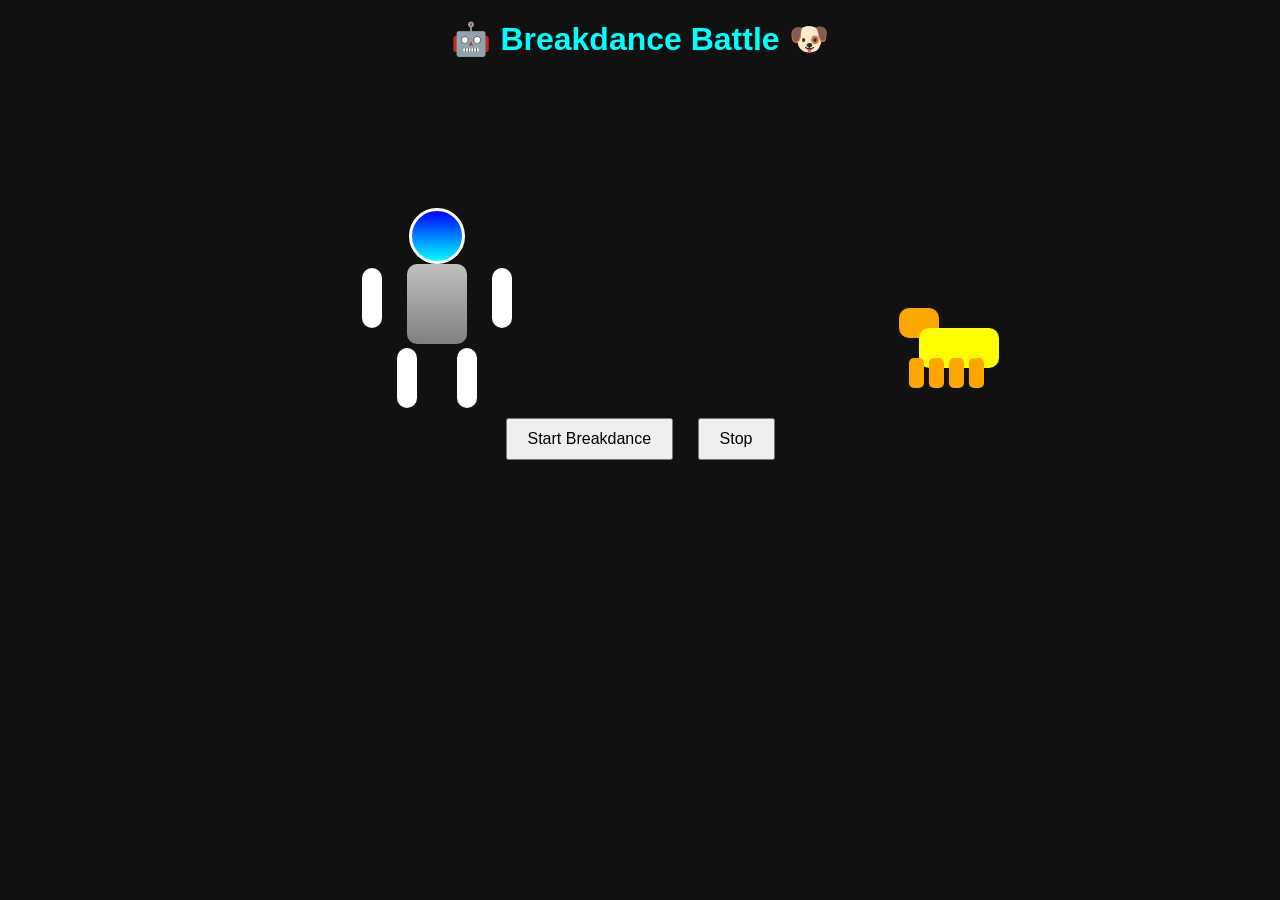
<file: breakdance_project/index.html>
<!DOCTYPE html>
<html lang="en">
<head>
  <meta charset="UTF-8">
  <title>Robot Breakdance Battle</title>
  <link rel="stylesheet" href="style.css">
</head>
<body>

<h1>🤖 Breakdance Battle 🐶</h1>

<div class="stage">

  <!-- Dancing Robot -->
  <div class="robot" id="robot">
    <div class="head"></div>
    <div class="body"></div>
    <div class="arm left"></div>
    <div class="arm right"></div>
    <div class="leg left"></div>
    <div class="leg right"></div>
  </div>

  <!-- Dog Robot -->
  <div class="dog" id="dog">
    <div class="dog-head"></div>
    <div class="dog-body"></div>
    <div class="dog-leg front-left"></div>
    <div class="dog-leg front-right"></div>
    <div class="dog-leg back-left"></div>
    <div class="dog-leg back-right"></div>
  </div>

</div>

<div class="controls">
  <button onclick="startDance()">Start Breakdance</button>
  <button onclick="stopDance()">Stop</button>
</div>

<script src="script.js"></script>
</body>
</html>
</file>
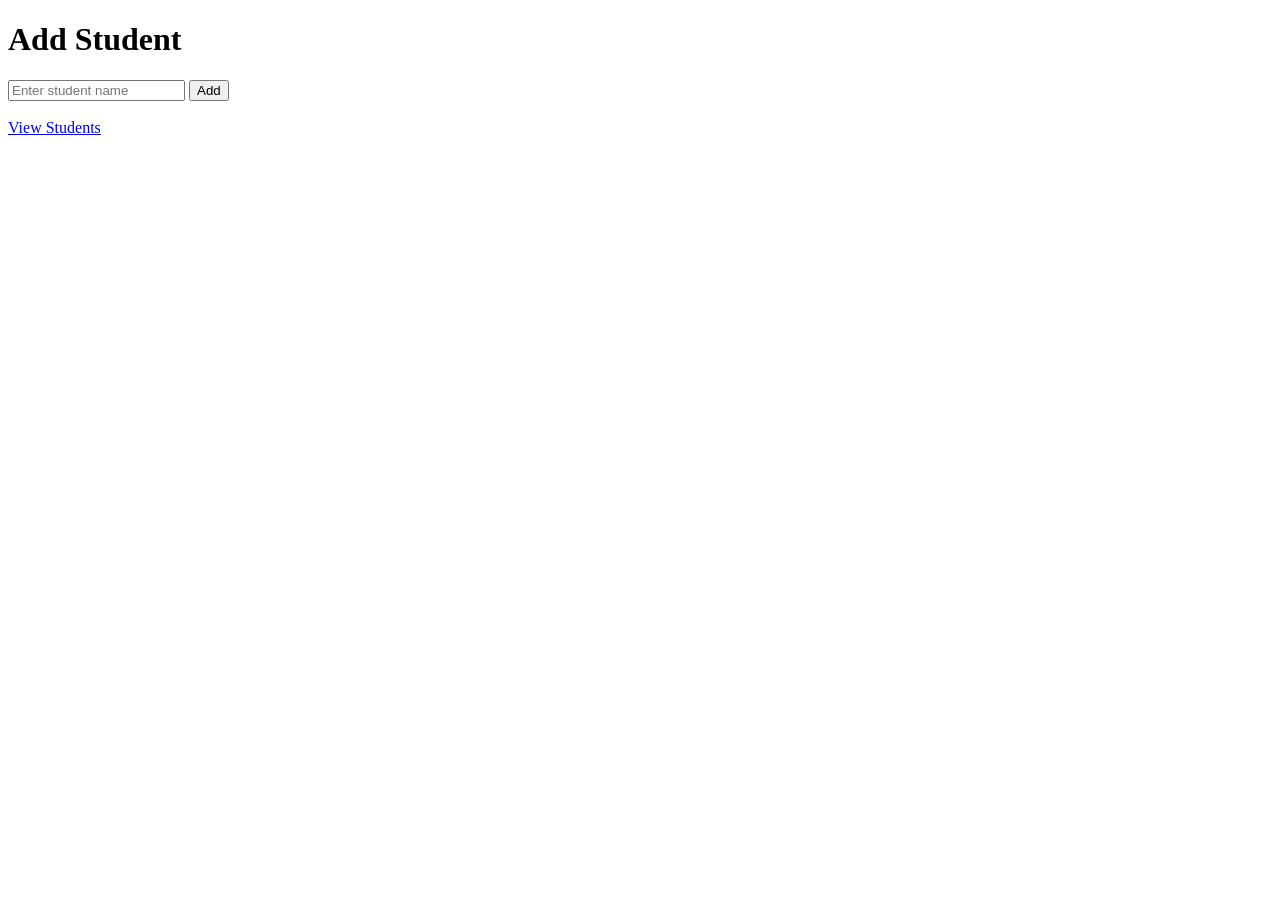
<file: student_name_entry_system_project/templates/index.html>
<!DOCTYPE html>
<html>
<head>
    <title>Add Student</title>
</head>
<body>
    <h1>Add Student</h1>

    <form action="/add" method="POST">
        <input type="text" name="name" placeholder="Enter student name" required>
        <button type="submit">Add</button>
    </form>

    <br>
    <a href="/students">View Students</a>
</body>
</html>
</file>
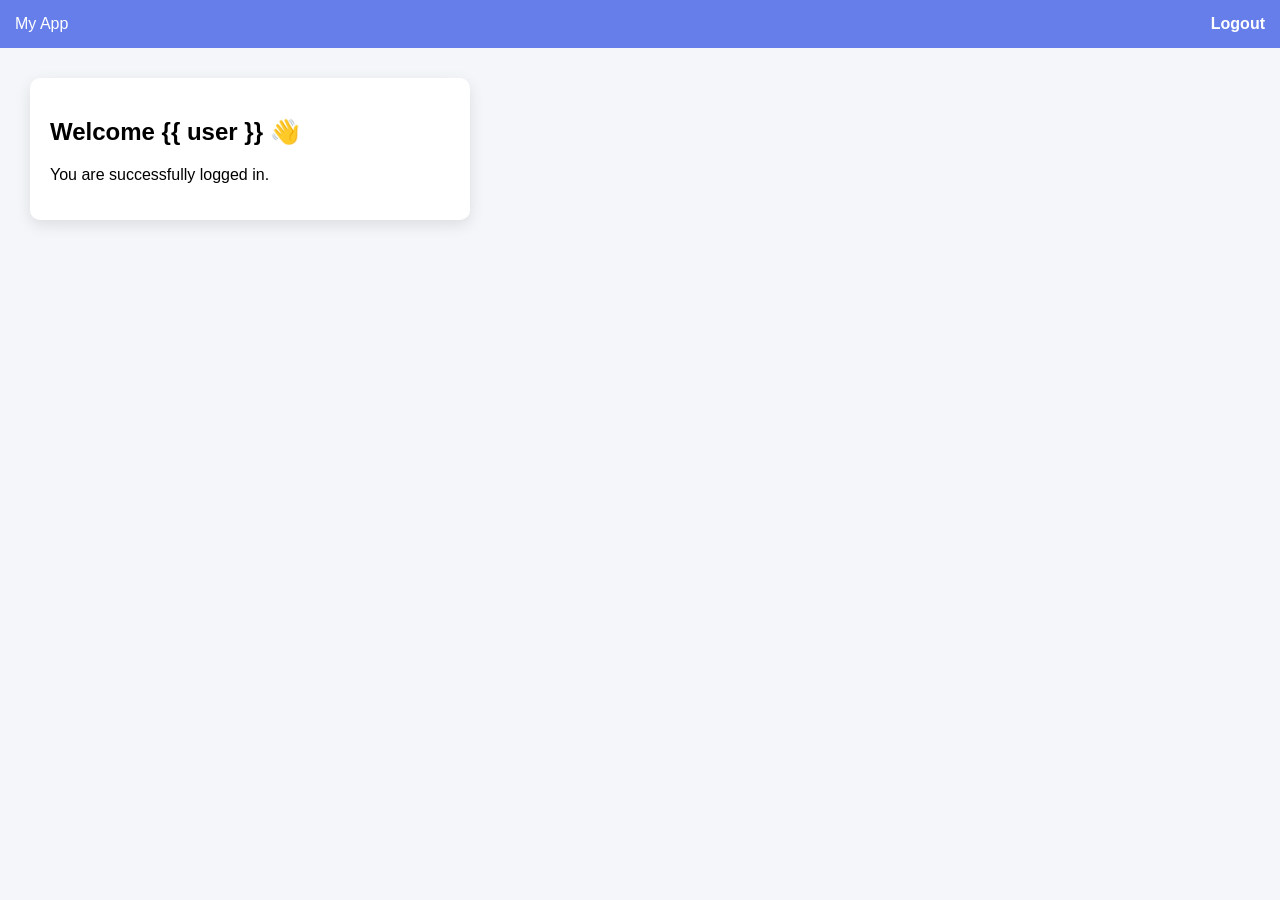
<file: flask project/templates/dashboard.html>
<!DOCTYPE html>
<html>
<head>
    <title>Dashboard</title>
    <style>
        body {
            font-family: Arial;
            background: #f4f6f9;
            margin: 0;
        }

        .navbar {
            background: #667eea;
            color: white;
            padding: 15px;
            display: flex;
            justify-content: space-between;
        }

        .container {
            padding: 30px;
        }

        .card {
            background: white;
            padding: 20px;
            border-radius: 10px;
            box-shadow: 0 5px 15px rgba(0,0,0,0.1);
            max-width: 400px;
        }

        a {
            color: white;
            text-decoration: none;
            font-weight: bold;
        }
    </style>
</head>
<body>

<div class="navbar">
    <div>My App</div>
    <div><a href="/logout">Logout</a></div>
</div>

<div class="container">
    <div class="card">
        <h2>Welcome {{ user }} 👋</h2>
        <p>You are successfully logged in.</p>
    </div>
</div>

</body>
</html>
</file>
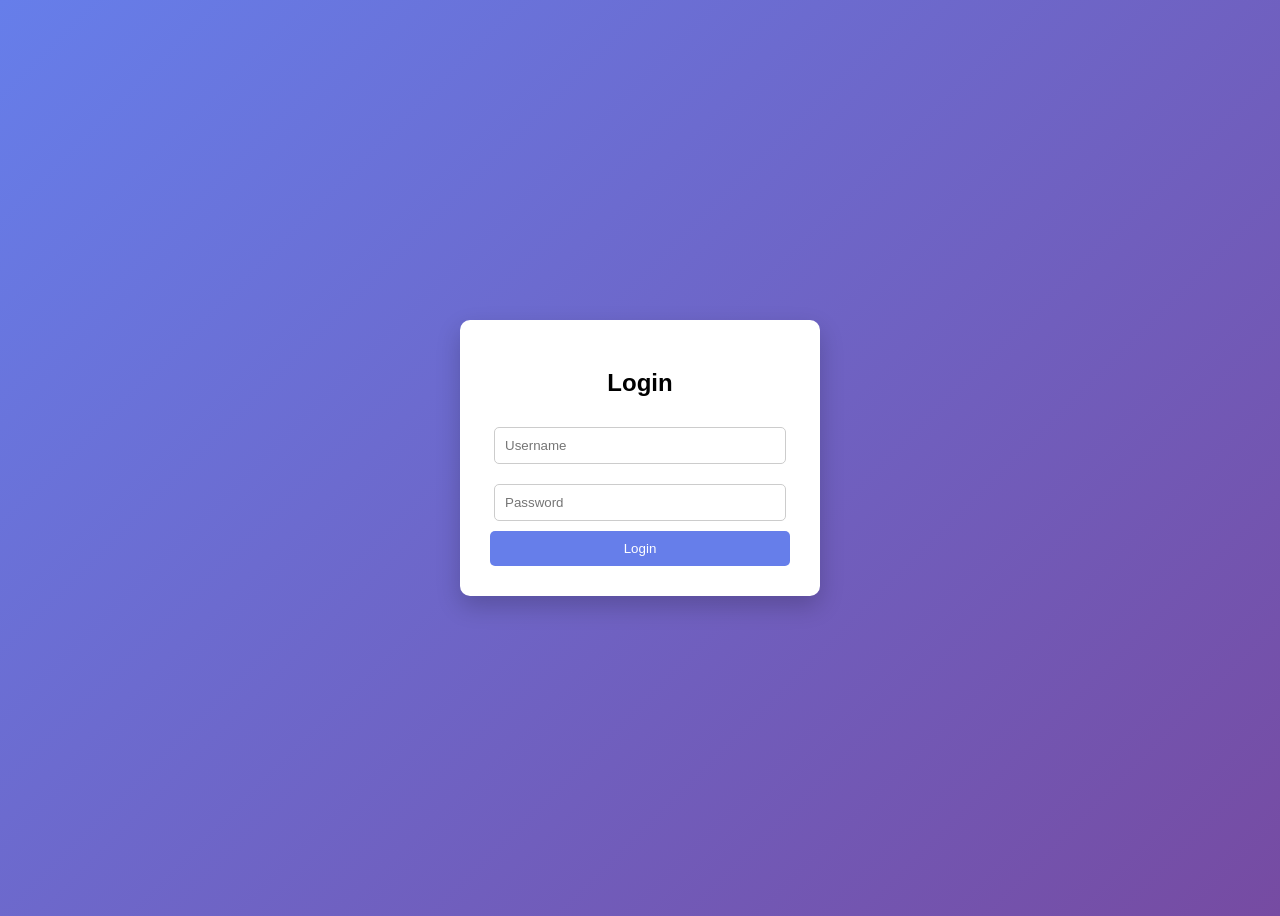
<file: flask project/templates/login.html>
<!DOCTYPE html>
<html>
<head>
    <title>Login</title>
    <style>
        body {
            font-family: Arial;
            background: linear-gradient(135deg, #667eea, #764ba2);
            height: 100vh;
            display: flex;
            justify-content: center;
            align-items: center;
        }

        .login-box {
            background: white;
            padding: 30px;
            border-radius: 10px;
            width: 300px;
            text-align: center;
            box-shadow: 0 10px 25px rgba(0,0,0,0.2);
        }

        h2 {
            margin-bottom: 20px;
        }

        input {
            width: 90%;
            padding: 10px;
            margin: 10px 0;
            border: 1px solid #ccc;
            border-radius: 5px;
        }

        button {
            width: 100%;
            padding: 10px;
            background: #667eea;
            color: white;
            border: none;
            border-radius: 5px;
            cursor: pointer;
        }

        button:hover {
            background: #5a67d8;
        }
    </style>
</head>
<body>

<div class="login-box">
    <h2>Login</h2>
    <form method="POST">
        <input type="text" name="username" placeholder="Username" required>
        <input type="password" name="password" placeholder="Password" required>
        <button type="submit">Login</button>
    </form>
</div>

</body>
</html>
</file>
<file: breakdance_project/style.css>
body {
    text-align: center;
    font-family: Arial, sans-serif;
    background: #111;
    color: #fff;
  }
  
  h1 {
    margin-top: 20px;
    color: cyan;
  }
  
  .stage {
    position: relative;
    margin-top: 50px;
    height: 300px;
  }
  
  /* Dancing Robot */
  .robot {
    position: absolute;
    left: 30%;
    bottom: 0;
    width: 100px;
    height: 200px;
    transform-origin: center bottom;
  }
  
  .robot .head {
    width: 50px;
    height: 50px;
    background: linear-gradient(to top, cyan, blue);
    margin: auto;
    border-radius: 50%;
    border: 3px solid white;
  }
  
  .robot .body {
    width: 60px;
    height: 80px;
    background: linear-gradient(to top, gray, silver);
    margin: auto;
    border-radius: 10px;
  }
  
  .robot .arm, .robot .leg {
    width: 20px;
    height: 60px;
    background: white;
    position: absolute;
    border-radius: 10px;
  }
  
  .robot .arm.left { left: -25px; top: 60px; transform-origin: top center; }
  .robot .arm.right { right: -25px; top: 60px; transform-origin: top center; }
  .robot .leg.left { left: 10px; top: 140px; transform-origin: top center; }
  .robot .leg.right { right: 10px; top: 140px; transform-origin: top center; }
  
  /* Dog Robot */
  .dog {
    position: absolute;
    right: 20%;
    bottom: 0;
    width: 120px;
    height: 100px;
  }
  
  .dog-head {
    width: 40px;
    height: 30px;
    background: orange;
    position: absolute;
    top: 0;
    left: 0;
    border-radius: 10px;
  }
  
  .dog-body {
    width: 80px;
    height: 40px;
    background: yellow;
    position: absolute;
    top: 20px;
    left: 20px;
    border-radius: 10px;
  }
  
  .dog-leg {
    width: 15px;
    height: 30px;
    background: orange;
    position: absolute;
    border-radius: 5px;
  }
  
  .dog-leg.front-left { top: 50px; left: 10px; transform-origin: top; }
  .dog-leg.front-right { top: 50px; left: 30px; transform-origin: top; }
  .dog-leg.back-left { top: 50px; left: 50px; transform-origin: top; }
  .dog-leg.back-right { top: 50px; left: 70px; transform-origin: top; }
  
  /* Breakdance Animations */
  .robot-spin-floor {
    animation: floorSpin 1s linear infinite;
  }
  
  .robot-arm-flail-left {
    animation: armFlailLeft 0.3s infinite alternate;
  }
  
  .robot-arm-flail-right {
    animation: armFlailRight 0.3s infinite alternate;
  }
  
  .robot-leg-spin-left {
    animation: legSpinLeft 0.4s infinite alternate;
  }
  
  .robot-leg-spin-right {
    animation: legSpinRight 0.4s infinite alternate;
  }
  
  .dog-bounce {
    animation: dogBounce 0.3s infinite alternate;
  }
  
  .dog-leg-flap {
    animation: dogLegFlap 0.2s infinite alternate;
  }
  
  /* Keyframes */
  @keyframes floorSpin {
    0% { transform: rotate(0deg) translateY(0); }
    25% { transform: rotate(90deg) translateY(-30px); }
    50% { transform: rotate(180deg) translateY(0); }
    75% { transform: rotate(270deg) translateY(-30px); }
    100% { transform: rotate(360deg) translateY(0); }
  }
  
  @keyframes armFlailLeft { 0% { transform: rotate(0deg); } 100% { transform: rotate(120deg); } }
  @keyframes armFlailRight { 0% { transform: rotate(0deg); } 100% { transform: rotate(-120deg); } }
  @keyframes legSpinLeft { 0% { transform: rotate(0deg); } 100% { transform: rotate(90deg); } }
  @keyframes legSpinRight { 0% { transform: rotate(0deg); } 100% { transform: rotate(-90deg); } }
  
  @keyframes dogBounce { 0% { transform: translateY(0); } 100% { transform: translateY(-25px); } }
  @keyframes dogLegFlap { 0% { transform: rotate(0deg); } 100% { transform: rotate(45deg); } }
  
  button {
    margin: 10px;
    padding: 10px 20px;
    font-size: 16px;
    cursor: pointer;
  }
</file>
